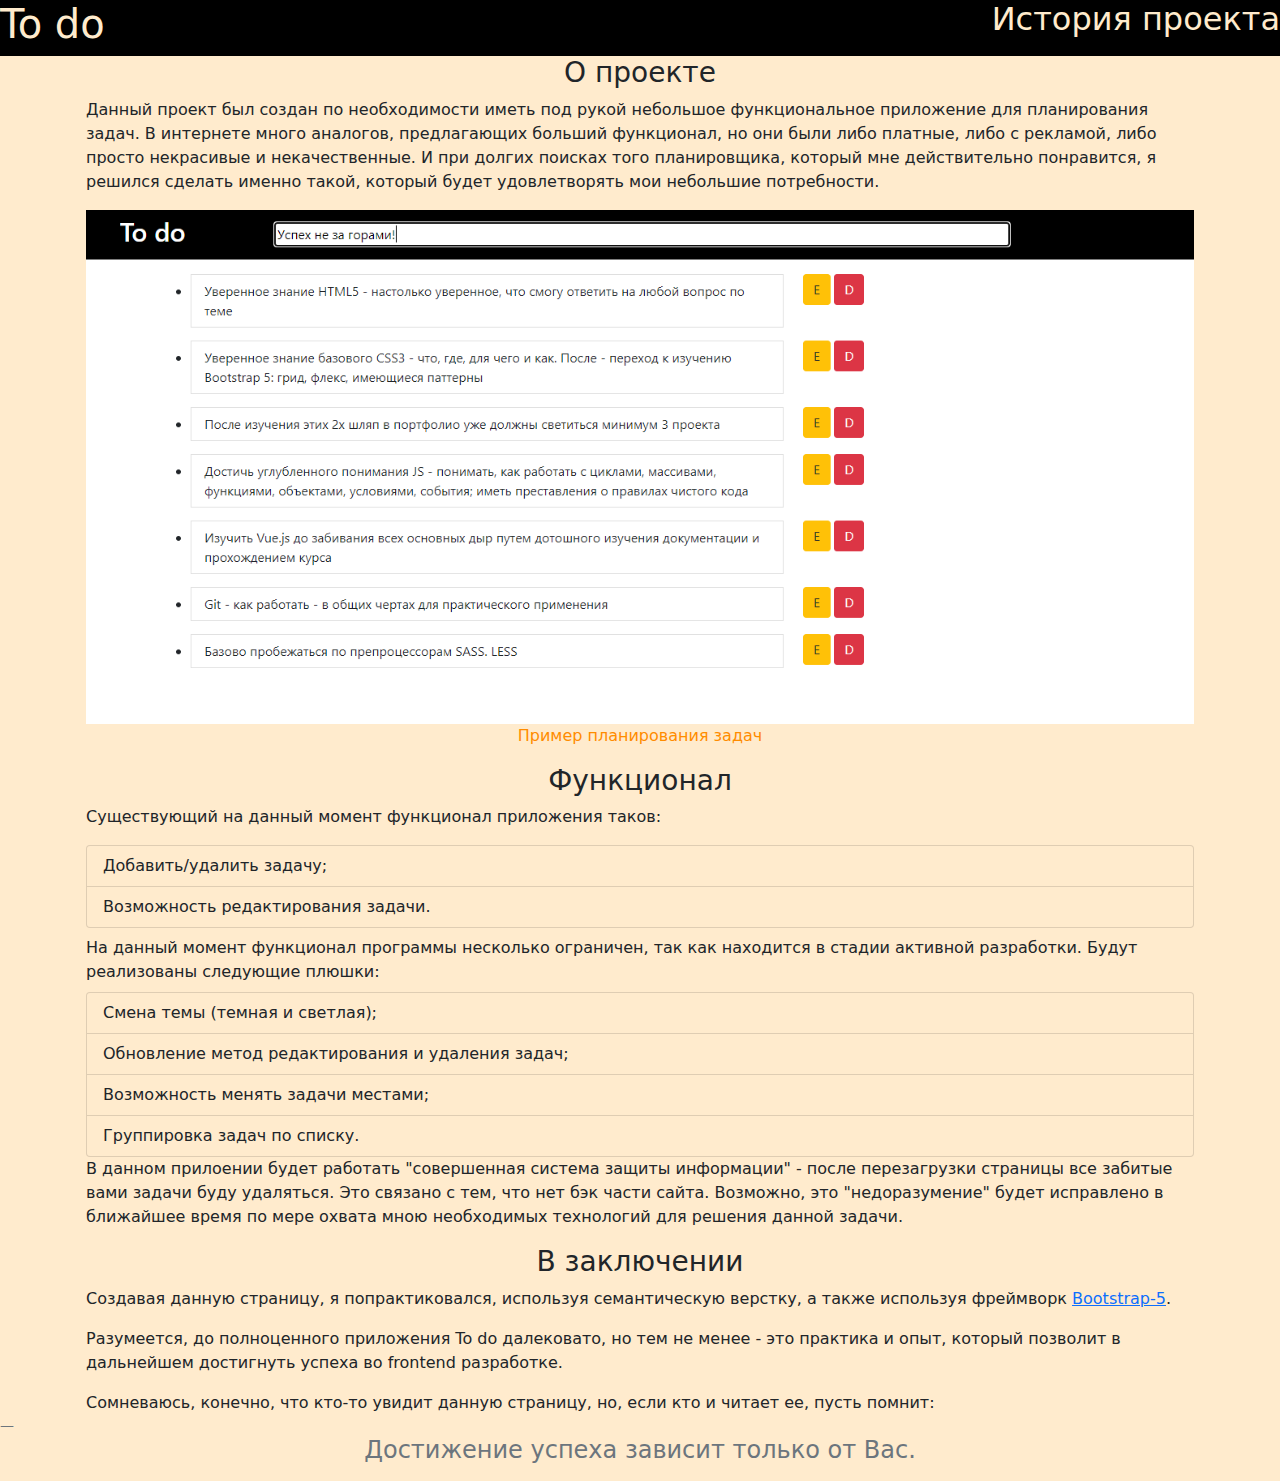
<file: AboutTodo/index.html>
<!DOCTYPE html>
<html lang="en">
<head>
    <meta charset="UTF-8">
    <meta name="viewport" content="width=device-width, initial-scale=1.0">
    <link rel="stylesheet" href="bootstrap-5.0.0-alpha1-dist/css/bootstrap.css">
    <link rel="stylesheet" href="style.css">
    <title>Структура</title>
</head>
<body>
    <header class="row bg-black">
        <div class="col-6 text-left"><h1 col-6 text-left>To do</h1></div>
         <div class="col-6 text-right"><h2 col-6 text-right>История проекта</h2></div>
    </header>
<main class="container">
    <section>
        <h3 class="text-center">О проекте</h3>
        <p>Данный проект был создан по необходимости иметь под рукой небольшое функциональное приложение для планирования задач.
         В интернете много аналогов, предлагающих больший функционал, но они были либо платные, либо с рекламой, либо просто некрасивые и некачественные. 
         И при долгих поисках того планировщика, который мне действительно понравится, я решился сделать именно такой, который будет удовлетворять 
         мои небольшие потребности.    
        </p>
        <figure>
        <img class="img-fluid" src="source/Снимок.PNG" alt="Пример моего планирования">
        <figcaption class="text-center">Пример планирования задач</figcaption>
        </figure>
    </section>
    <section>
        <h3 class="text-center"> Функционал</h3>
        <p>Существующий на данный момент функционал приложения таков: </p>
        <ul class="list-group">
            <li class="list-group-item bg-blanchedalmond">Добавить/удалить задачу;</li>
            <li class="list-group-item bg-blanchedalmond">Возможность редактирования задачи.</li>
        </ul>
        <p class="mb-2 mt-2">На данный момент функционал программы несколько ограничен, так как находится в стадии активной разработки. Будут реализованы следующие плюшки:    
        </p>
        <ul class="list-group">
            <li class="list-group-item bg-blanchedalmond">Смена темы (темная и светлая);</li>
            <li class="list-group-item bg-blanchedalmond">Обновление метод редактирования и удаления задач;</li>
            <li class="list-group-item bg-blanchedalmond">Возможность менять задачи местами;</li>
            <li class="list-group-item bg-blanchedalmond">Группировка задач по списку.</li>
        </ul>
        <p>В данном прилоении будет работать "совершенная система защиты информации" - после перезагрузки страницы все забитые вами 
            задачи буду удаляться. Это связано с тем, что нет бэк части сайта. Возможно, это "недоразумение" будет исправлено в ближайшее 
        время по мере охвата мною необходимых технологий для решения данной задачи.</p>
    </section>
    <section>
        <h3 class="text-center">В заключении</h3>
        <p>Создавая данную страницу, я попрактиковался, используя семантическую верстку, а также используя фреймворк <a href="https://bootstrap5.ru/">Bootstrap-5</a>.</p>
        <p>Разумеется, до полноценного приложения To do далековато, но тем не менее - это практика и опыт, который позволит 
            в дальнейшем достигнуть успеха во frontend разработке.
        </p>
        <p>Сомневаюсь, конечно, что кто-то увидит данную страницу, но, если кто и читает ее, пусть помнит:</p>
    </section>
</main>
<footer class="blockquote-footer">
    <h4 class="text-center">Достижение успеха зависит только от Вас.</h4>
</footer>

<script src="bootstrap-5.0.0-alpha1-dist/js/bootstrap.js"></script>
</body>
</html>
</file>
<file: AboutTodo/style.css>
body {
    background-color: blanchedalmond;
}
.bg-black {
    background-color: black;
    color: blanchedalmond;
}
.bg-blanchedalmond {
    background-color: blanchedalmond
}
.bg-body {
    background-color: blanchedalmond;
}
figcaption {
    color: darkorange;
}
li {
    cursor: pointer;
    background-color: blanchedalmond;
}

li:hover {
    color: darkorange;
}
</file>
